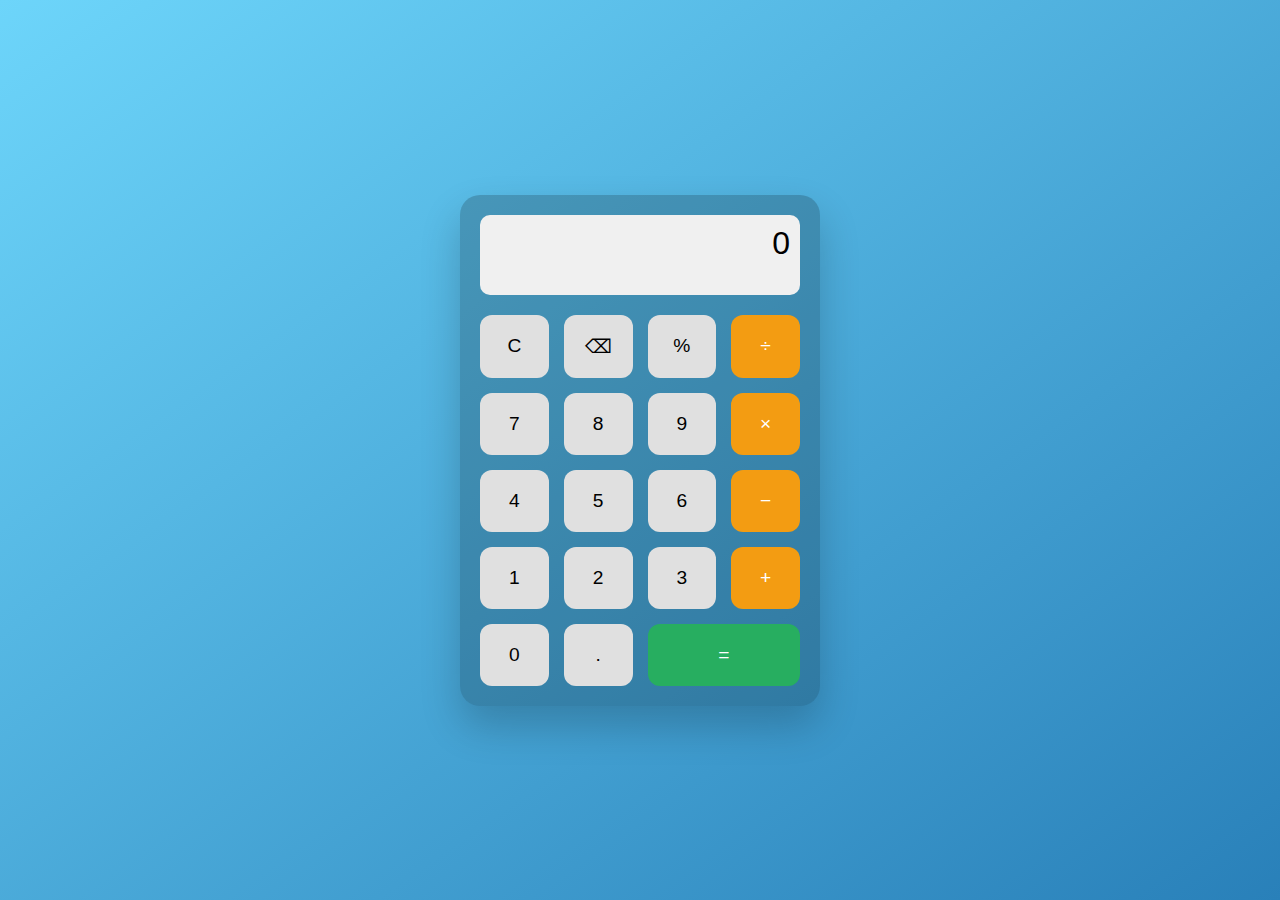
<file: index.html>
<!DOCTYPE html>
<html lang="en">
<head>
  <meta charset="UTF-8" />
  <meta name="viewport" content="width=device-width, initial-scale=1.0"/>
  <title>Beautiful Calculator</title>
  <link rel="stylesheet" href="style.css"/>
</head>
<body>
  <div class="calculator">
    <div class="display" id="display">0</div>
    <div class="buttons">
      <button class="btn" onclick="clearDisplay()">C</button>
      <button class="btn" onclick="deleteLast()">⌫</button>
      <button class="btn" onclick="appendOperator('%')">%</button>
      <button class="btn operator" onclick="appendOperator('/')">÷</button>

      <button class="btn" onclick="appendNumber('7')">7</button>
      <button class="btn" onclick="appendNumber('8')">8</button>
      <button class="btn" onclick="appendNumber('9')">9</button>
      <button class="btn operator" onclick="appendOperator('*')">×</button>

      <button class="btn" onclick="appendNumber('4')">4</button>
      <button class="btn" onclick="appendNumber('5')">5</button>
      <button class="btn" onclick="appendNumber('6')">6</button>
      <button class="btn operator" onclick="appendOperator('-')">−</button>

      <button class="btn" onclick="appendNumber('1')">1</button>
      <button class="btn" onclick="appendNumber('2')">2</button>
      <button class="btn" onclick="appendNumber('3')">3</button>
      <button class="btn operator" onclick="appendOperator('+')">+</button>

      <button class="btn" onclick="appendNumber('0')">0</button>
      <button class="btn" onclick="appendNumber('.')">.</button>
      <button class="btn equals" onclick="calculate()">=</button>
    </div>
  </div>
  <script src="script.js"></script>
</body>
</html>
</file>
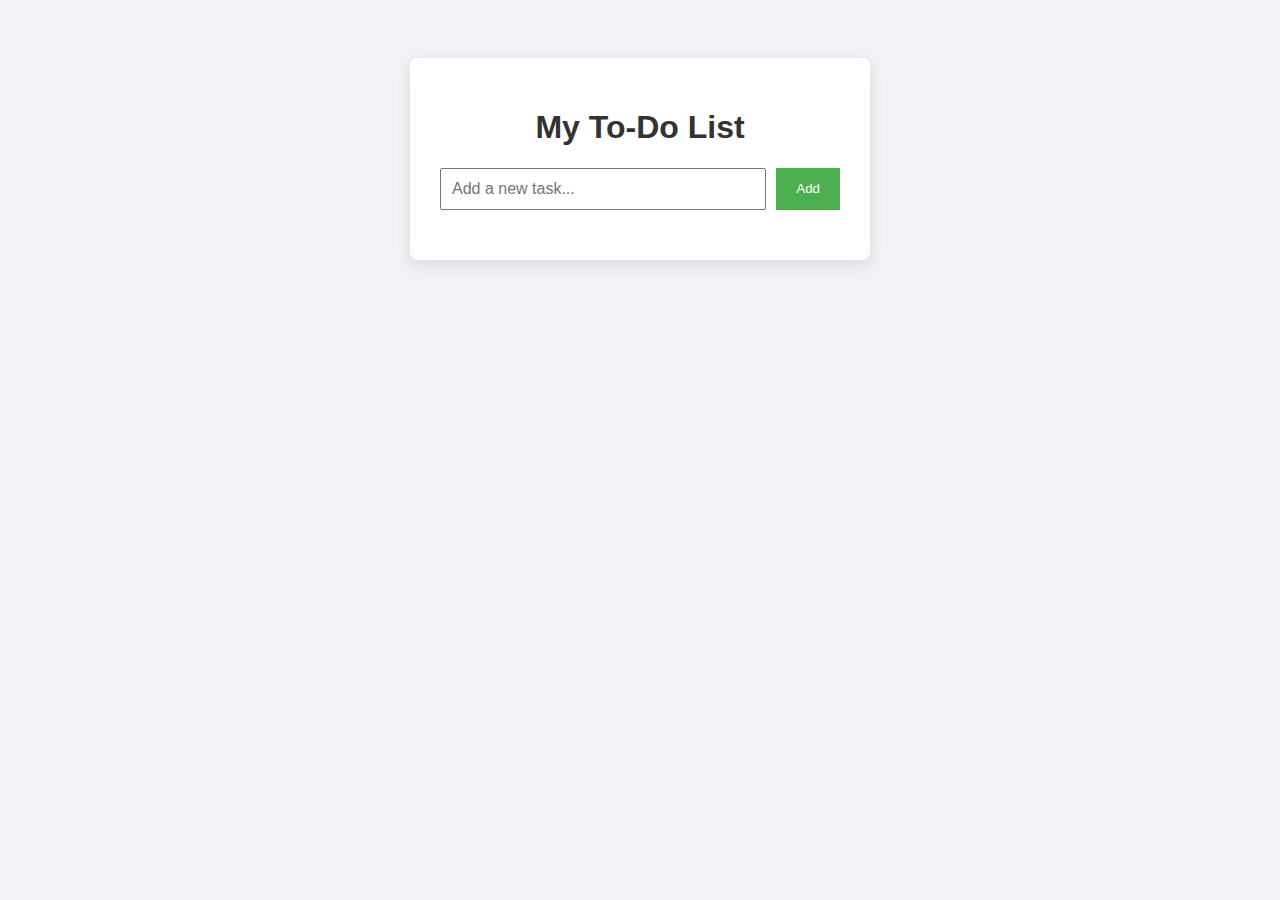
<file: todo/index.html>
<!DOCTYPE html>
<html lang="en">
<head>
  <meta charset="UTF-8" />
  <meta name="viewport" content="width=device-width, initial-scale=1.0"/>
  <title>To-Do List</title>
  <link rel="stylesheet" href="styles.css"/>
</head>
<body>
  <div class="todo-container">
    <h1>My To-Do List</h1>
    <div class="input-group">
      <input type="text" id="task-input" placeholder="Add a new task..." />
      <button onclick="addTask()">Add</button>
    </div>
    <ul id="task-list"></ul>
  </div>
  <script src="script.js"></script>
</body>
</html>
</file>
<file: style.css>
body {
  background: linear-gradient(145deg, #6dd5fa, #2980b9);
  font-family: 'Segoe UI', Tahoma, Geneva, Verdana, sans-serif;
  display: flex;
  justify-content: center;
  align-items: center;
  height: 100vh;
  margin: 0;
}

.calculator {
  background-color: rgba(0,0,0,0.2);
  padding: 20px;
  border-radius: 20px;
  box-shadow: 0px 20px 40px rgba(0,0,0,0.2);
  width: 320px;
}

.display {
  background-color: #f0f0f0;
  height: 60px;
  text-align: right;
  padding: 10px;
  font-size: 2em;
  border-radius: 10px;
  margin-bottom: 20px;
  overflow-x: auto;
}

.buttons {
  display: grid;
  grid-template-columns: repeat(4, 1fr);
  gap: 15px;
}

.btn {
  padding: 20px;
  font-size: 1.2em;
  border: none;
  border-radius: 12px;
  cursor: pointer;
  transition: background 0.3s ease;
  background-color: #e0e0e0;
}

.btn:hover {
  background-color: #d0d0d0;
}

.operator {
  background-color: #f39c12;
  color: white;
}

.operator:hover {
  background-color: #e67e22;
}

.equals {
  grid-column: span 2;
  background-color: #27ae60;
  color: white;
}

.equals:hover {
  background-color: #2ecc71;
}
</file>
<file: todo/styles.css>
body {
  font-family: Arial, sans-serif;
  background-color: #f0f2f5;
  display: flex;
  justify-content: center;
  padding: 50px;
}

.todo-container {
  background: #fff;
  padding: 30px;
  border-radius: 8px;
  box-shadow: 0 5px 15px rgba(0,0,0,0.1);
  width: 100%;
  max-width: 400px;
}

h1 {
  text-align: center;
  color: #333;
}

.input-group {
  display: flex;
  gap: 10px;
}

input[type="text"] {
  flex: 1;
  padding: 10px;
  font-size: 16px;
}

button {
  padding: 10px 20px;
  background-color: #4CAF50;
  color: white;
  border: none;
  cursor: pointer;
}

button:hover {
  background-color: #45a049;
}

ul {
  list-style: none;
  padding: 0;
  margin-top: 20px;
}

li {
  display: flex;
  justify-content: space-between;
  padding: 10px;
  background: #f9f9f9;
  margin-bottom: 8px;
  border-radius: 4px;
}

li.completed {
  text-decoration: line-through;
  color: gray;
}

.delete-btn {
  background-color: #ff4d4d;
  border: none;
  color: white;
  padding: 5px 10px;
  cursor: pointer;
}
</file>
